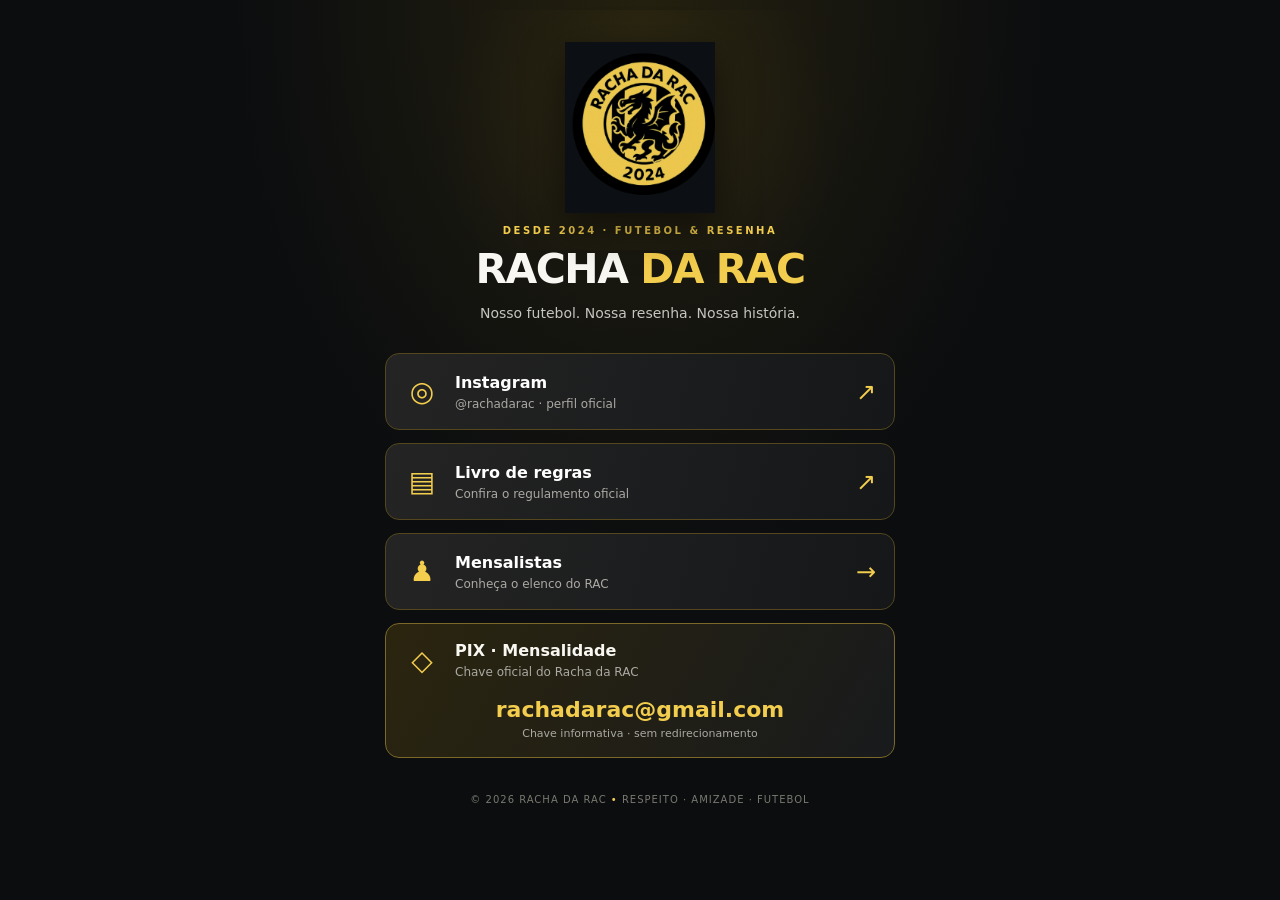
<file: index.html>
<!doctype html><html lang="pt-BR"><head><meta charset="utf-8"><meta name="viewport" content="width=device-width,initial-scale=1"><meta name="theme-color" content="#0b0d0f"><meta name="description" content="Links e informações oficiais do Racha da RAC."><title>Racha da RAC | Links oficiais</title><link rel="icon" href="logo-rac.png"><link rel="stylesheet" href="style.css"></head><body><main class="shell"><div class="ambient"></div><header><img class="crest" src="logo-rac.png" alt="Brasão oficial do Racha da RAC, dragão preto em escudo amarelo"><p class="eyebrow">DESDE 2024 · FUTEBOL & RESENHA</p><h1>RACHA <span>DA RAC</span></h1><p class="subtitle">Nosso futebol. Nossa resenha. Nossa história.</p></header><section class="links" aria-label="Links do racha"><a class="link" href="https://www.instagram.com/rachadarac/" target="_blank" rel="noopener noreferrer"><span class="symbol">◎</span><span class="link-text"><strong>Instagram</strong><small>@rachadarac · perfil oficial</small></span><span class="arrow">↗</span></a><a class="link" href="https://drive.google.com/file/d/1rFI_5_IbQ3GcEPXHxpomujgIc4Xg9dHs/view?usp=drive_link" target="_blank" rel="noopener noreferrer"><span class="symbol">▤</span><span class="link-text"><strong>Livro de regras</strong><small>Confira o regulamento oficial</small></span><span class="arrow">↗</span></a><a class="link" href="mensalistas.html"><span class="symbol">♟</span><span class="link-text"><strong>Mensalistas</strong><small>Conheça o elenco do RAC</small></span><span class="arrow">→</span></a><div class="pix"><div class="pix-head"><span class="symbol">◇</span><div><strong>PIX · Mensalidade</strong><small>Chave oficial do Racha da RAC</small></div></div><p class="pix-email">rachadarac@gmail.com</p><p class="pix-hint">Chave informativa · sem redirecionamento</p></div></section><footer>© 2026 RACHA DA RAC <span>•</span> RESPEITO · AMIZADE · FUTEBOL</footer></main></body></html>
</file>
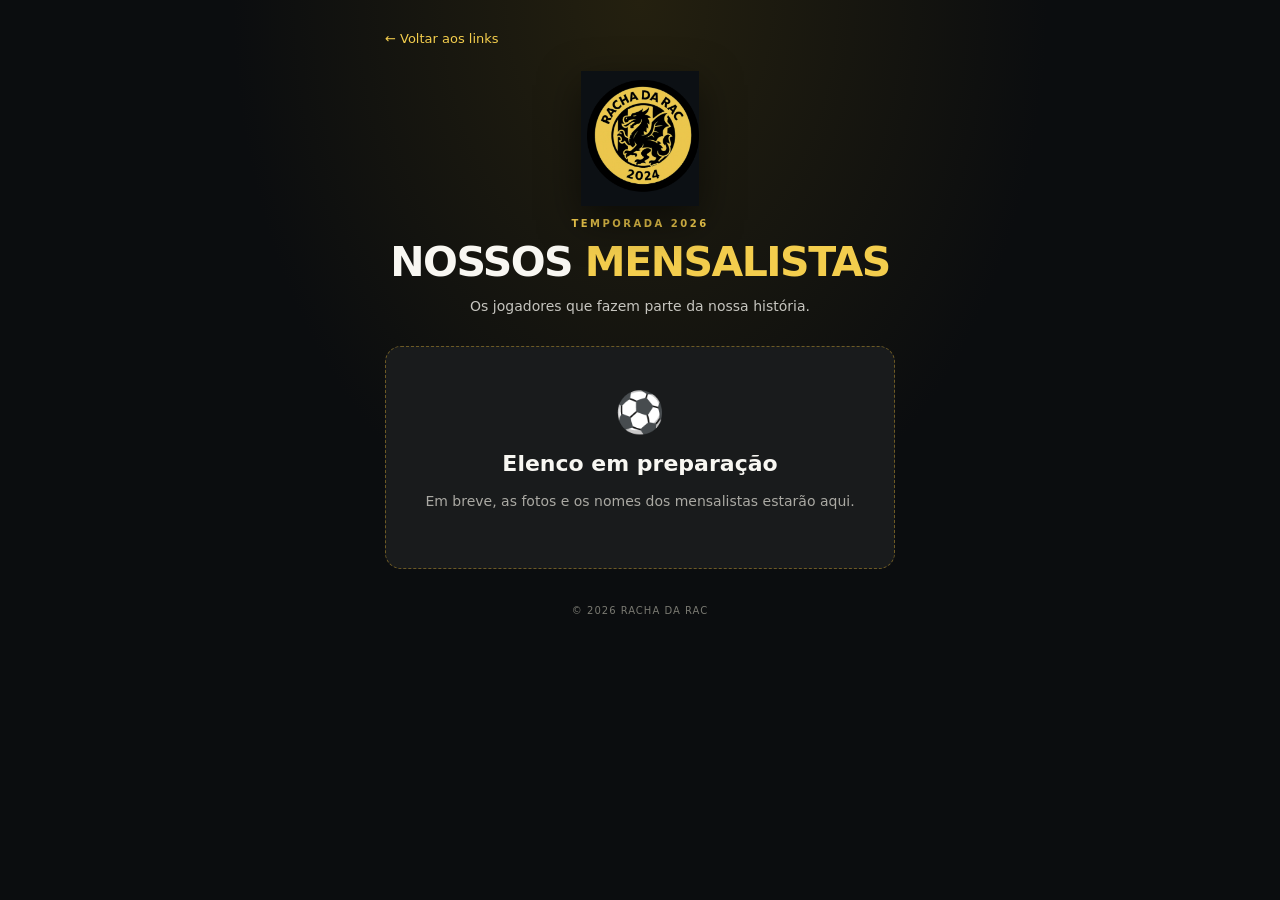
<file: mensalistas.html>
<!doctype html><html lang="pt-BR"><head><meta charset="utf-8"><meta name="viewport" content="width=device-width,initial-scale=1"><meta name="theme-color" content="#0b0d0f"><title>Mensalistas | Racha da RAC</title><link rel="icon" href="logo-rac.png"><link rel="stylesheet" href="style.css"></head><body><main class="shell inner"><a class="back" href="index.html">← Voltar aos links</a><header><img class="crest smaller" src="logo-rac.png" alt="Logo oficial do Racha da RAC"><p class="eyebrow">TEMPORADA 2026</p><h1>NOSSOS <span>MENSALISTAS</span></h1><p class="subtitle">Os jogadores que fazem parte da nossa história.</p></header><section class="coming"><div class="coming-icon">⚽</div><h2>Elenco em preparação</h2><p>Em breve, as fotos e os nomes dos mensalistas estarão aqui.</p></section><footer>© 2026 RACHA DA RAC</footer></main></body></html>
</file>
<file: style.css>
:root{color-scheme:dark;--yellow:#f3cd4d;--bg:#0b0d0f;--card:#191c20;--line:#54471e;--muted:#aaa9a3}*{box-sizing:border-box}html{min-height:100%;background:var(--bg)}body{margin:0;font-family:Inter,system-ui,-apple-system,Segoe UI,Arial,sans-serif;color:#f8f7f2;background:radial-gradient(ellipse at 50% 0%,#24200f 0%,#0b0d0f 45%);min-height:100vh}.shell{position:relative;width:min(100% - 36px,510px);margin:auto;padding:42px 0 24px}.ambient{position:absolute;inset:10px -10px auto;height:240px;background:radial-gradient(circle,#e4b93c12,transparent 70%);pointer-events:none}header{text-align:center}.crest{width:150px;height:171px;object-fit:contain;display:block;margin:0 auto 7px;filter:drop-shadow(0 14px 20px #0008)}.crest.smaller{width:118px;height:135px}.eyebrow{font-size:10px;letter-spacing:2.5px;font-weight:800;color:var(--yellow);margin:12px 0}h1{font-size:clamp(29px,7vw,41px);letter-spacing:-1.5px;line-height:1.05;margin:8px 0 12px;font-weight:900}h1 span{color:var(--yellow)}.subtitle{font-size:14px;color:#c6c5bf;margin:0 auto 29px;line-height:1.5}.links{display:grid;gap:13px}.link{display:flex;align-items:center;gap:15px;padding:17px 18px;border:1px solid var(--line);border-radius:14px;text-decoration:none;color:#fff;background:linear-gradient(105deg,#242424,#151719);min-height:77px;transition:transform .2s,border-color .2s,background .2s}.link[href]:hover{transform:translateY(-2px);border-color:var(--yellow);background:#242116}.symbol{width:36px;height:36px;display:grid;place-items:center;color:var(--yellow);font-size:28px;flex:none}.link-text{flex:1;display:grid;gap:5px}.link strong,.pix strong{font-size:16px}.link small,.pix small{font-size:12px;color:var(--muted)}.arrow{font-size:24px;color:var(--yellow)}.inactive{opacity:.57;cursor:not-allowed}.pix{border:1px solid #7c6829;border-radius:14px;padding:17px 18px;background:linear-gradient(120deg,#2b250f,#181a1c)}.pix-head{display:flex;gap:15px;align-items:center}.pix-head>div{display:grid;gap:5px}.pix-email{text-align:center;color:var(--yellow);font-size:clamp(17px,4.5vw,22px);font-weight:800;overflow-wrap:anywhere;margin:18px 0 5px}.pix-hint{text-align:center;color:var(--muted);font-size:11px;margin:0}footer{text-align:center;color:#797971;font-size:10px;letter-spacing:1px;margin-top:33px;line-height:1.7}footer span{color:var(--yellow)}.back{color:var(--yellow);font-size:13px;text-decoration:none;display:inline-block;margin-bottom:25px}.inner{padding-top:28px}.coming{padding:42px 25px;text-align:center;border:1px dashed #6d5a24;border-radius:16px;background:#191b1c}.coming-icon{font-size:40px}.coming h2{font-size:22px;margin:15px 0 10px}.coming p{font-size:14px;color:var(--muted);line-height:1.6}@media(max-width:390px){.shell{width:calc(100% - 28px)}.link{padding:14px 12px}.crest{width:130px;height:149px}}
</file>
